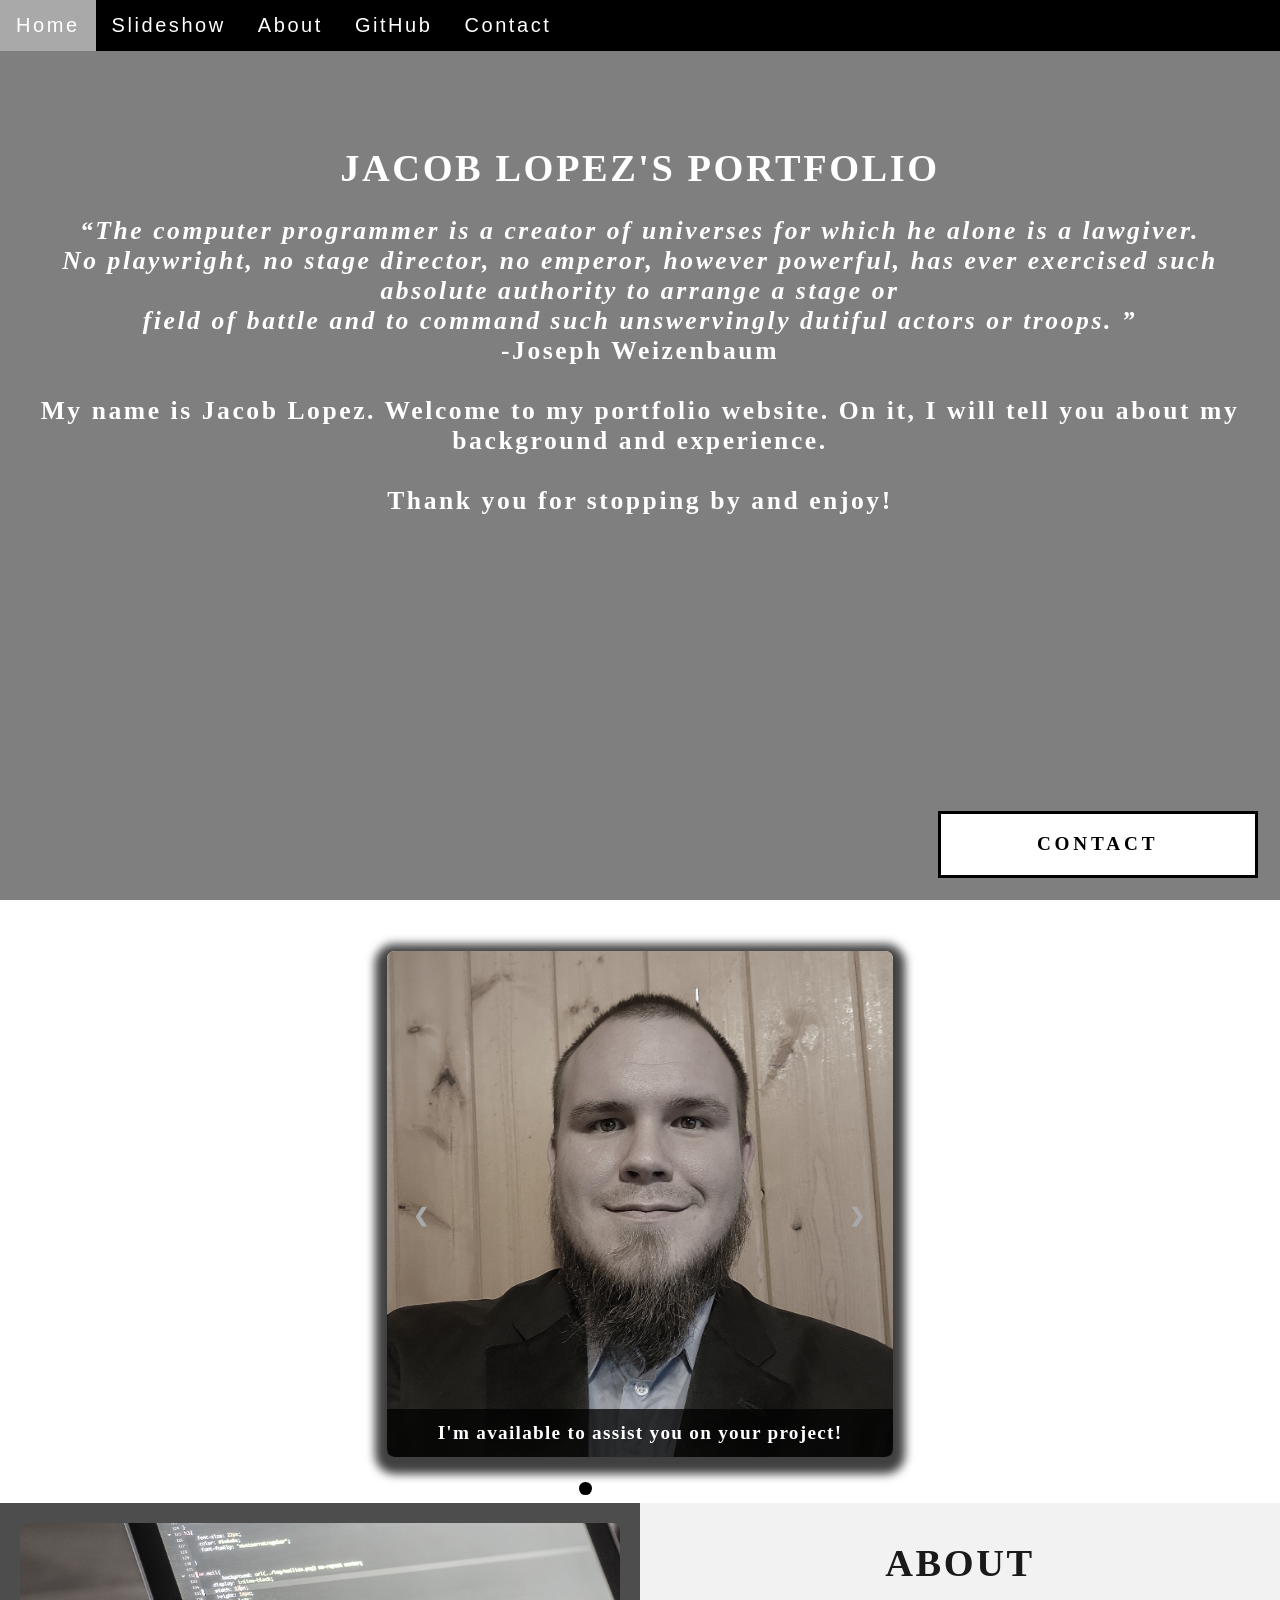
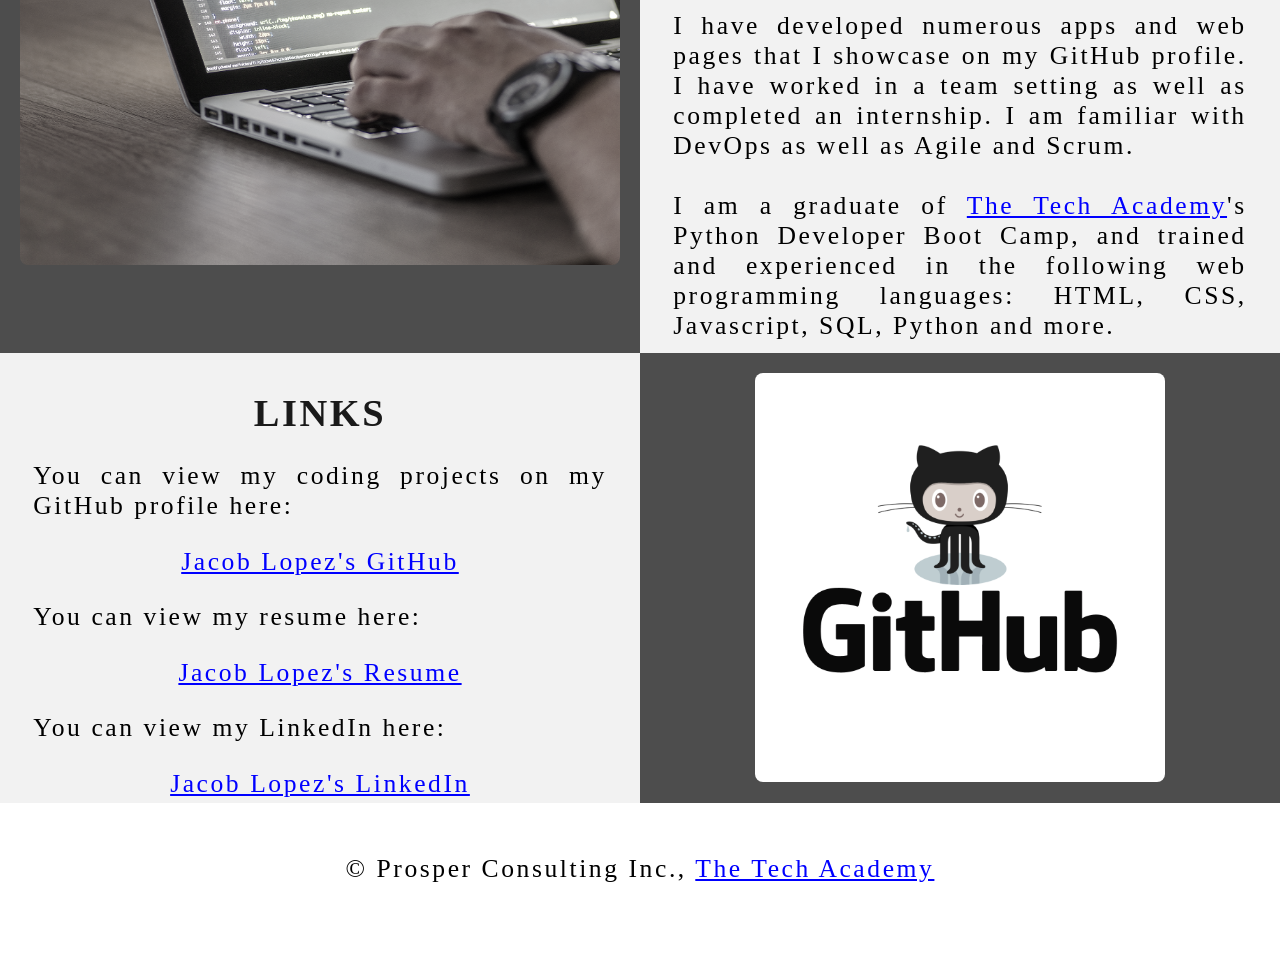
<file: index.html>
<!DOCTYPE html>
<html>
    <!--HEAD-->
    <head>
        <meta charset="UTF-8">
        <meta name="viewport" content="width=device-width" />
        <title>Jacob Lopez</title>
        <link rel="stylesheet" type="text/css" href="stylesheet/portfolio.css">
    </head>

    <!--Body-->
    <body class="Background">

        <!--Navbar-->
        <div class="Navbar">
            <a class="active" href="#Home">Home</a>
            <!-- Added a new section-->
            <a href="#Slideshow">Slideshow</a>
            <a href="#About">About</a>
            <a href="#GitHub">GitHub</a>
            <!-- Onclick and ondblclick functions added to open and close the contact form -->
            <a onclick="openForm()" ondblclick="closeForm()" class="contact">Contact</a>
        </div>

        <!--Background Video-->
        <div id="Home">
            <video autoplay muted loop id="Typing_Video">
                <source src="mp4/Typing_Video.mp4" type="video/mp4">
                <!--Display message if video fails to run-->
                Your browser doesn't support HTML5 video.
            </video>
        </div>

        <!--Video Text-->
        <div class="Video_Text">
            <h1 class="white-text">Jacob Lopez's Portfolio</h1>
            <strong>
                <p class="center">
                    <q>The computer programmer is a creator of universes for which he alone is a lawgiver.
                        <br>No playwright, no stage director, no emperor, however powerful, has ever exercised such absolute authority to arrange a stage or
                        <br>field of battle and to command such unswervingly dutiful actors or troops.
                    </q>
                    <br> -Joseph Weizenbaum
                    <br>
                    <br> My name is Jacob Lopez. Welcome to my portfolio website. On it, I will tell you about my background and experience.
                    <br>
                    <br> Thank you for stopping by and enjoy!
                </p>
            </strong>
        </div>

        <!-- Slideshow section added -->
        <div id="Slideshow">
            <div id="Slideshow_Background"> 
                <div id="Slideshow_Container">
                    <!-- Slide 1 of 5 -->
                    <div class="mySlides fade">
                        <img class="Slideshow_Images" src="images/personal_photo.jpg" alt="Picture of me">
                        <div class="text">I'm available to assist you on your project!</div>
                    </div>
                    <!-- Slide 2 of 5 -->
                    <div class="mySlides fade">
                        <img class="Slideshow_Images" src="images/HTML_CSS_and_JavaScript.jpeg" alt="HTML, CSS, and JS logos"> 
                        <div class="text">I am a full-stack software developer,<br> trained in:<br>HTML, CSS, JavaScript,</div>
                    </div>
                    <!-- Slide 3 of 5 -->
                    <div class="mySlides fade">
                        <img class="Slideshow_Images" src="images/Python.png" alt="Python logo">
                        <div class="text">the popular programming language Python,</div>
                    </div>
                    <!-- Slide 4 of 5 -->
                    <div class="mySlides fade">
                        <img class="Slideshow_Images" src="images/SQL_and_Database.jpg" alt="SQL logo"> 
                        <div class="text">back end development, databases and SQL.</div>
                    </div>
                    <!-- Slide 5 of 5 -->
                    <div class="mySlides fade">
                        <img class="Slideshow_Images" src="images/image_2.png" alt="Contact photo"> 
                        <div class="text"><a class="white-text contact" onclick="openForm()">Contact me now!</a></div> 
                    </div>
                    <!-- Previous and next buttons -->
                    <a class="Previous" onclick="plusSlides(-1)">&#10094;</a>
                    <a class="Next" onclick="plusSlides(1)">&#10095;</a>
                </div>
                <br> <!-- Adds a space between the slideshow images and the dots -->

                <!-- Slideshow dots (these are another way for users to navigate through the slideshow) -->
                <div style="text-align: center">
                    <span class="dot" onclick="currentSlide(1)"></span>
                    <span class="dot" onclick="currentSlide(2)"></span>
                    <span class="dot" onclick="currentSlide(3)"></span> 
                    <span class="dot" onclick="currentSlide(4)"></span> 
                    <span class="dot" onclick="currentSlide(5)"></span> 
                </div>
            </div>
        </div>

        <!--About section-->
        <div class="Row" id="About">
            <!--Left Column-->
            <div class="Column_2">
                <img src="images/image_1.png" alt="Missing photo">
            </div>
            <!--Right Column-->
            <div class="Column_1">
                <h1>About</h1>
                <p>
                    I have developed numerous apps and web pages that I showcase on my GitHub profile. I have worked in a team setting as well as completed an internship. I am familiar with DevOps as well as Agile and Scrum.
                    <br>
                    <br>I am a graduate of <a href="https://www.learncodinganywhere.com" target="_blank">The Tech Academy</a>'s Python Developer Boot Camp, and trained and experienced
                    in the following web programming languages: HTML, CSS, Javascript, SQL, Python and more.
                    <br>
                    <br>I am a full-stack developer and would love to work with you on your project. <a href="#Contact">Contact</a> me below!
                </p>
            </div>
        </div>

        <!--GitHub section-->
        <div class="Row" id="GitHub">
            <!--Left column-->
            <div class="Column_1">
                <h1>Links</h1>
                <p>
                    You can view my coding projects on my GitHub profile here:
                    <br>
                    <p class="center"><a href="https://github.com/JLopez2042" target="_blank">Jacob Lopez's GitHub</a></p>
                </p>
                <p>
                    You can view my resume here:
                    <br>
                    <p class="center"><a href="https://docs.google.com/document/d/1ZkzN4G1MjeeSooZD4BOiX0y_0RstTyoSllLGHJj1f0Y/edit?usp=sharing" target="_blank">Jacob Lopez's Resume</a></p>
                </p>
                <p>
                    You can view my LinkedIn here:
                    <br>
                    <p class="center"><a href="https://www.linkedin.com/in/jacob-lopez-software-developer/" target="_blank">Jacob Lopez's LinkedIn</a></p>
                </p>
            </div>
            <!--Right column-->
            <div class="Column_2">
                <a href="https://github.com/JLopez2042" target="_blank"><img src="images/github_logo.png" alt="GitHub Logo"></a>
            </div>
        </div>

        <!--Contact section-->
        <!-- Contact form -->
        <div id="Contact">
            <button onclick="openForm()" class="Pop_Up_Button">CONTACT</button>
            <div class="form-popup" id="myForm">
                <form action="https://formspree.io/f/xdojnnyz" method="POST" class="form-container"> <!-- Here i'm using a free online service from https://formspree
                    .io/ to send our contact form to an email address of our choosing - note: it will not run unless live on the internet, you have to push it to your online website first -->
                    <h1>Contact</h1>
                    <label for="name"><b>Name</b></label>
                        <input type="text" placeholder="Type your name here" name="name" required>
                    <label for="phone"><b>Phone</b></label>
                        <input type="text" placeholder="Type your phone number here" name="phone">
                    <label for="email"><b>Email</b></label>		
                        <input type="text" placeholder="Type your email address here" name="email" required>
                    <label for="message"><b>Message</b></label>
                        <input type="text" placeholder="Type your message here" name="message">
        
                    <button type="submit" class="btn">SUBMIT</button>
                    <button type="button" class="btn cancel" onclick="closeForm()">CLOSE</button>
                </form>
            </div>
        </div>

        <!--Footer section-->
        <footer>
            <p class="center">&copy Prosper Consulting Inc., <a href="https://www.learncodinganywhere.com/" target="_blank">The Tech Academy</a></p><br>
        </footer>
        <script src="JS/portfolio.js"></script>
    </body>
</html>
</file>
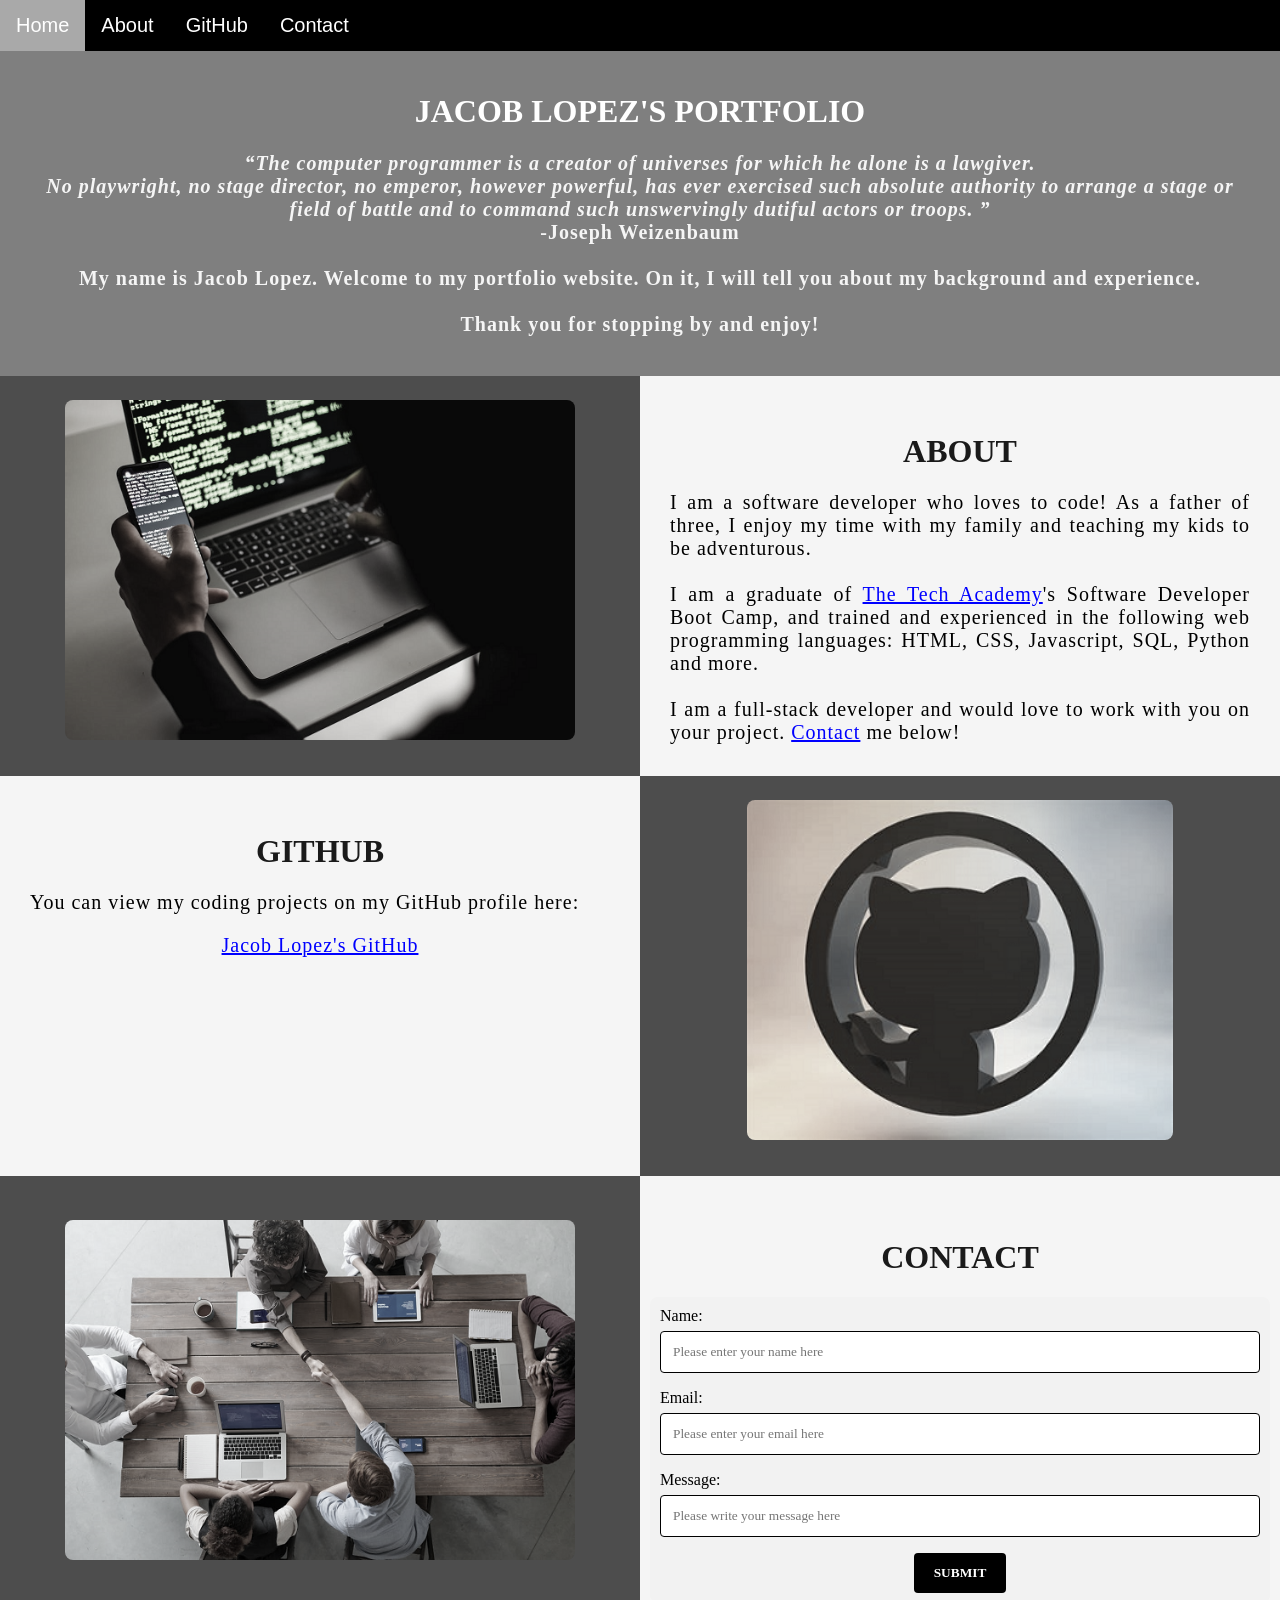
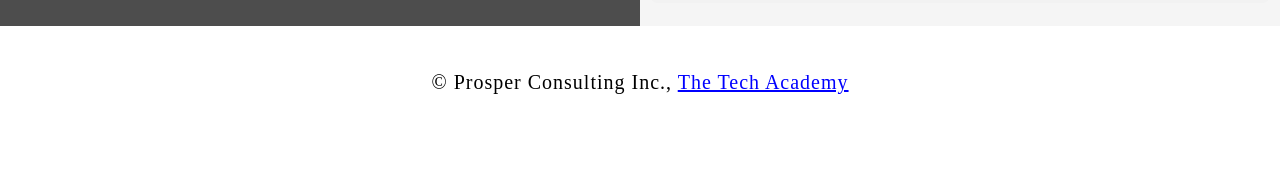
<file: Portfolio Website/index.html>
<!DOCTYPE html>
<html>
    <!--HEAD-->
    <head>
        <meta charset="UTF-8">
        <meta name="viewport" content="width=device-width" />
        <title>Jacob Lopez</title>
        <link rel="stylesheet" type="text/css" href="stylesheet/portfolio.css">
    </head>

    <!--Body-->
    <body class="Background">

        <!--Navbar-->
        <div class="Navbar">
            <a class="active" href="#Home">Home</a>
            <a href="#About">About</a>
            <a href="#GitHub">GitHub</a>
            <a href="#Contact">Contact</a>
        </div>

        <!--Breaks inserted to add space between navbar and the first heading element-->
        <br>
        <br>

        <!--Background Video-->
        <div id="Home">
            <video autoplay muted loop id="Typing_Video">
                <source src="mp4/Typing_Video.mp4" type="video/mp4">
                <!--Display message if video fails to run-->
                Your browser doesn't support HTML5 video.
            </video>
        </div>

        <!--Video Text-->
        <div class="Video_Text">
            <h1 class="white-text">Jacob Lopez's Portfolio</h1>
            <strong>
                <p class="center">
                    <q>The computer programmer is a creator of universes for which he alone is a lawgiver.
                        <br>No playwright, no stage director, no emperor, however powerful, has ever exercised such absolute authority to arrange a stage or
                        <br>field of battle and to command such unswervingly dutiful actors or troops.
                    </q>
                    <br> -Joseph Weizenbaum
                    <br>
                    <br> My name is Jacob Lopez. Welcome to my portfolio website. On it, I will tell you about my background and experience.
                    <br>
                    <br> Thank you for stopping by and enjoy!
                </p>
            </strong>
        </div>

        <!--About section-->
        <div class="Row" id="About">
            <!--Left Column-->
            <div class="Column_2">
                <img src="images/image_1.png" alt="Missing photo">
            </div>
            <!--Right Column-->
            <div class="Column_1">
                <h1>About</h1>
                <p>
                    I am a software developer who loves to code! As a father of three, I enjoy my time with my family and teaching my kids to be adventurous.
                    <br>
                    <br>I am a graduate of <a href="https://www.learncodinganywhere.com" target="_blank">The Tech Academy</a>'s Software Developer Boot Camp, and trained and experienced
                    in the following web programming languages: HTML, CSS, Javascript, SQL, Python and more.
                    <br>
                    <br>I am a full-stack developer and would love to work with you on your project. <a href="#Contact">Contact</a> me below!
                </p>
            </div>
        </div>

        <!--GitHub section-->
        <div class="Row" id="GitHub">
            <!--Left column-->
            <div class="Column_1">
                <h1>GitHub</h1>
                <p>
                    You can view my coding projects on my GitHub profile here:
                    <br>
                    <p class="center"><a href="https://github.com/JLopez2042" target="_blank">Jacob Lopez's GitHub</a></p>
                </p>
            </div>
            <!--Right column-->
            <div class="Column_2">
                <a href="https://github.com/JLopez2042" target="_blank"><img src="images/github_logo.png" alt="GitHub Logo"></a>
            </div>
        </div>

        <!--Contact section-->
        <div class="Row" id="Contact">
            <!--Contact image, left column-->
            <div class="Column_2 Column_tall">
                <img src="images/image_2.png" alt="Contact_Image">
            </div>
            <!--Contact form, right column-->
            <div class="Column_1 Column_tall">
                <h1>Contact</h1>
                <form action="https://formspree.io/f/xdojnnyz" method="POST"><!--Here I'm utilizing a 3rd party service to submit the contact form data, inserting my formspree endpoint in the action attribute-->
                    <label>Name:</label>
                        <input type="text" placeholder="Please enter your name here">
                    <label>Email:</label>
                        <input type="text" id="Email" name="Email" placeholder="Please enter your email here">
                    <label>Message:</label>
                        <input type="text" id="Message" name="Message" placeholder="Please write your message here">
                        <input type="submit" value="SUBMIT">
                </form>
            </div>
        </div>

        <!--Footer section-->
        <footer>
            <p>
                <p class="center">&copy Prosper Consulting Inc., <a href="https://www.learncodinganywhere.com/" target="_blank">The Tech Academy</a></p>
                <br>
            </p>
        </footer>
    </body>
</html>
</file>
<file: stylesheet/portfolio.css>
/*** GENERAL STYLING ***/

/*Affects entire document by targeting the whole html tag */
html {
    scroll-behavior: smooth; /*This ensures that the page scrolling is smooth when the buttons on the nav bar are clicked */
}

/* Body */
body {
    margin: 0%; /* This ensures our site displays all the way to the edge of the browser screen */
    opacity: 1; /* This and transition affect the page loading fade in effect */
    transition: 3s opacity; /* This causes a 3 second fade in */
    letter-spacing: .2vw; /* vw is a relative measurement, 1vw is equal to 1% of the viewport width */
    font-family: Avant Garde, Helvetica;
    font-size: 1.5vw; 
    overflow-x: hidden; /* This prevents the horizontal scroll bar from appearing when the quote is hovered over */
    user-select: none; /* This prevents the text on the webpage from being highlighted by the user */
}

/* This section contributes to the fade effect for the page that occurs when the page is loaded */
body.fade-out {
    opacity: .1; /* This sets the level of opacity at the start of page load */
}

/* Heading 1 elements */
h1 {
    text-transform: uppercase; /*capitalizing all h1 headings */
    font-family: "Trebuchet MS", Optima; /* Sets the font family of all h1 headings */
    text-align: center; /* Centering all h1 elements */
    margin-top: 3%; /* Adds a small margin above h1 elements */
    color: #1a1a1a; 
}

/* Heading 1 element hover effect */
h1:hover {
    filter: grayscale(5%); /* Adds a slightly gray filter to the h1 headings when hovered over */
    transform: scale(1.1); /* When the h1 elements are hovered over they increase in size by 1.1 */
    transition: transform 1s; /* This causes the transformation to last 1 second */
}

/* Styling for portfolio title text */
.white-text {
    color: #fff;/* This is used to change the color of the Portfolio Title text */
    padding-top: 10vh; /* Adds padding (equal to 10% of the viewport height) to the top of the Portfolio Title text */
}

/* Paragraph elements */
p {
    font-family: Perpetua, Rockwell Extra Bold;
    text-align: justify; /* This justifies the text within paragraph elements */
    font-size: 2.5vw; /* Relative font sizing equal to 2.5% of the viewport width */
    padding-left: 1vw; /* Relative padding equal to 1% of the viewport width */
    padding-right: 1vw; /* Relative padding equal to 1% of the viewport width */
}

/* Paragraph element hover effect */
p:hover {
    transition: transform 1s; /* This makes the transform effect last 1 second */
	transform: scale(1.01); /* This makes the paragraphs increase slightly in size when hovered over */
}

/* Center class - this applies to all elements with the class "center" */
.center {
    text-align: center; 
}

/* Center class hover effect - This only affects the quote, github link, and footer */
.center:hover {
    transition: transform 2s; /* This makes the transform effect last 2 seconds */
    transform: scale(1.1); /* This makes the elements with class "center" increase in size by 1.1 when hovered over */
}

/* Anchor elements */
a {
    color: blue;
    cursor: pointer;
    text-decoration: underline; /* This ensures all links are underlined */
}

/* Quotation elements */
q {
    font-style: italic; /* italicizes the text */
}

/* Image elements */
img {
    filter: grayscale(75%); /* This rids our pictures of 75% of their color */
    border-radius: 8px; /* Gives all images slightly rounded corners */
    max-width: 100%; /* Ensures all images stay within the width of their container */
    max-height: 100%; /* Ensures all images stay within the height of their container */
    display: block; /* By specifying block display we can ensure our images are able to be centered */
    margin: auto auto auto auto; /* This centers all images */
}

/* Image element hover effects */
img:hover {
	filter: grayscale(5%);
}

/* The @media rule is used in media queries to apply different styles for different media/types of devices */
/* On screens 576px and smaller the images will be 100px tall and centered vertically in the column */
@media screen and (max-width: 576px) {
    img {
        height: 100px;
        margin-top: 150px;
    }
}

/* Styling for footer element */
footer {
    padding: 2%;
    background-color: white;
}
/*** END OF GENERAL STYLING ***/

/*** NAVBAR STYLING ***/
.Navbar {
    overflow: hidden; /* This ensures that any content that overflows beyond the boundary of our nav bar is not displayed */
    background-color: black;
    position: fixed; /* This keeps the navbar at the top of the screen as we scroll */
    top: 0;
    width: 100%;
    z-index: 1; /* This ensures other elements don't display over the navbar */
    -webkit-animation: moveNav 5s; /* Safari 4.0 - 8.0 */
    animation: moveNav 5s; /* Applies the moveNavText animation for 5 seconds */
}

/* moveNav animation effect for moving the nav bar in from the left of the screen */
@keyframes moveNav {
    from {left: -100vw;} /* The navbar is starting off screen to the left */
    to {left: 0vw;} /* This moves the navbar into place on the screen */
}

/* Navbar links */
.Navbar a {
    float: left;
    display: block; /* This ensures that other text will be displayed on the same line or row, instead of a new line */
    color: white;
    padding: 14px 16px;
    text-decoration: none; /* This gets rid of the underlines under the text on our navbar */
    font-family: 'Gill Sans', 'Gill Sans MT', Calibri, 'Trebuchet MS', sans-serif;
    font-size: 20px;
    text-align: center;
    position: relative; /* This sets the text relative to its normal positioning, allowing us to use the animation below */
    -webkit-animation: moveNavText 5.75s; /* Animation for Safari 4.0 - 8.0 */
    animation: moveNavText 5.75s; /* Applies the moveNavText animation for 5.75s */
}

/* moveNavText animation effect for moving the navbar text from above the view to the navbar */
@keyframes moveNavText {
    from {top: -100vw;} /* This sets the navbar text 100% above the viewport */
    to {top: 0vw;} /* This lowers the navbar text onto the navbar */
}

/* Screens 576px and smaller will display navbar links equally distributed */
@media screen and (max-width: 576px) {
    .Navbar a{
        width: 25%;
        font-size: 12px;
    }
}

/* Navbar hover effects */
.Navbar a:hover {
    background-color: #f4f4f4; /* Defines the background color that will display when you hover over the link */
    color: black; /* This defines the font color that will display when navbar a elements are hovered over */
    font-weight: bold; /* This makes the text on the navbar bold when hovered over */
    cursor: pointer;
    transition: 0.5s ease-in; /* Creates a smooth transition for the hover trigger */
}

/* Navbar home button */
.Navbar a.active { /* This targets the a element on the navbar with the "active" class */
    background-color: darkgray;
}
/*** END OF NAVBAR STYLING ***/

/*** VIDEO STYLING ***/
/* Formatting for background video */
#Typing_Video {
    position: fixed; /* This fixes the video to the page */
    right: 0; /* This ensures there is no space between the edge of the video and the edge of the page */
    bottom: 0; /* This ensures no space between the edge of the video and the bottom of the page */
    min-width: 100%; /* This ensures the video is displayed across the full width of the page */
    z-index: -1; /* This places the video behind the other elements on the page */
}

/* Screens that are 576px and smaller will not display the background video */
@media screen and (max-width: 576px) {
    #Typing_Video {
        display: none;
    }
}

/* Texts over the video */
.Video_Text {
    background: rgba(0, 0, 0, 0.5); /* This provides a semi-transparents background for the text to sit over */
    color: white; /* Makes the font color white */
    width: 100%; /* Ensures the video-text container fills the width of the video */
    height: 100vh; /* This ensures the video-text container fills the height of the viewport so that the slideshow is not partially displayed */
    padding-top: 2vh; /* This adds padding around the video-text container so that the background goes slightly beyond the text */
    position: relative; /* This sets the text relative to its normal positioning, allowing us to use the animation below */
    -webkit-animation: moveVideoText 5.75s; /* Animation for Safari 4.0 - 8.0 */
    animation: moveVideoText 5.75s; /* moveVideoText animation set to 5.75s to match the movenavText animation */
}

/* This animation effect causes the overlay video text to move up from the bottom of the page upon page load */
@keyframes moveVideoText {
    from {top: -100vw;} /* This sets the position of the video text to above the viewport */
    to {top: 0vw;} /* This moves the video text to the normal positioning on the viewport */
}
/*** END OF VIDEO STYLING ***/

/*** Slideshow Styling ***/
#Slideshow_Background {
    background: rgba(255, 255, 255, 0.35); /* This creates a slightly transparent white background that's palced over the video in the background */    
}

.mySlides{
    display: none; /* This prevents the images from being displayed, we will use JS to display these */
}

/* Slideshow section / container */
#Slideshow_Container {
    width: 39.5vw; /* Relative sizing of the container for the slidewshow set to 39.5% of the viewport width */
    height: auto; /* The height of the container is automatically adjusted based on the content it is displaying */
    padding-top: 4%; /* Adds a small padding to the top of the slideshow container */
    position: relative; /* This sets the container relative to its normal positioning */
    margin:auto; /* This will horizontally center the container on the page */
}

/* Remove the underline from the previous and next buttons on the slideshow */
#Slideshow_Container a {
    text-decoration: none;
}

/* Images contained within the slideshow */
.Slideshow_Images {
    vertical-align: middle; /* This centers the images vertically within the slideshow container */
    height: auto; /* The height of the images is automatically adjusted based on the content, ie if your images are different sizes, they will display as different sizes */
    box-shadow: 0px 5px 10px 12px rgba(0, 0, 0, .75); /* Adds a shadow around the slideshow images */
    width: 100%; /* The width of the images is automatically adjusted based on the content */
}

/* Next and previous buttons */
.Previous, .Next {
    cursor: pointer; /* Changes the mouse to a pointer when the buttons are selected */
    position: absolute; /* This makes the next and previous buttons positioned relative to the slideshow container */
    top: 50%; /* This moves the buttons up in the slideshow container */
    width: auto; /* The width of the buttons is automatically adjusted based on the content */
    padding: 2vw; /* Adds padding equal to 2% of the viewport width */
    color: darkgray; 
    font-weight: bold;
    font-size: 1.5vw;
    border-radius: 0 3px 3px 0; /* Adds a slightly rounded border on the top and bottom right corners */
    user-select: none; /* This property makes it so that the user cannot highlight the text */
    transition: 0.6s ease; /* This specifies the details of the hover transition for these elements */
}

/* Positioning the next button on the right hand side */
.Next {
    right: 0; /* This moves the next button to the right side of the slideshow container */
    border-radius: 3px 0 0 3px; /* This changes the border radius on the next button to the top and bottom left of the button */
}

/* Hover effect on slide show buttons */
.Previous:hover, .Next:hover {
    background-color: rgba(0, 0, 0, 0.8); /* Makes the background of the arrows a transparent gray color */
    color: white; /* Makes the arrows white when hovered over */
}

/* Slideshow text */
.text {
    color: white; 
    padding: 1vw;
    position: absolute; /* This ensures the text is positioned within the image */
    bottom: 0; /* This property sets the text at the bottom of the image */
    width: 100%; /* The element covers the full width of the image */
    text-align: center; /* The text is center aligned within the image */
    font-family: Perpetua, Rockwell Extra Bold;
    letter-spacing: .1vw; /* This gives slight spacing between the letters */
    font-size: 1.5vw; /* Font size is relative to the size of the viewport width */
    background-color: rgba(0, 0, 0, 0.75); /* Gives a slightly transparent black background */
    font-weight: bold;
    border-radius: 0px 0px 7px 7px; /* Gives the text background rounded corners on the bottom left and right corners */
}

/* Styling of the dots under the slideshow */
.dot {
    cursor: pointer; /* The cursor changes to pointer when hovered over the dots */
    height: 1vw; /* The dots are sized relative to the viewport width */
    width: 1vw;
    margin: .25vw; /* adds additional spacing between the dots */ 
    background-color: white; /* Makes the dots white */
    border-radius: 50%; /* Makes the dots circles by rounding each corner */
    display: inline-block; /* Allows the dots to sit next to eachother rather than on a new line */
    transition: background-color 0.6s ease; /* When clicked on the dots transition to a different color when clicked or hovered over (the affect is defined below) */
    z-index: 1; /* This ensures the dots will be displayed above any other elements */
}

/* Hover effect for slideshow dots */
.active, .dot:hover {
    background-color: black; /* Sets the color of the dots when active or hovered over */
}

/* Fading animation for slideshow */
.fade {
    animation-name: fade; /* Fade animation is defined below */
    animation-duration: 1.5s; /* The animation lasts 1.5 seconds */
    -webkit-animation-name: fade; /* Same as above for Safari 4.0-8.0 */
    -webkit-animation-duration: 1.5s;
}

@-webkit-keyframes fade {
    from {opacity: .4;} /* Image starts transparent */
    to {opacity: 1;} /* Image ends opaque */
}

@keyframes fade {
    from {opacity: .4;} /* Image starts transparent */
    to {opacity: 1;} /* Image ends opaque */
}
/*** End Slideshow Styling ***/

/*** Table Styling -  this section covers the styling of the columns and rows within the table ***/
* { /*The asterisk is a universal selector that applies this effect to all elements on the page */
    box-sizing: border-box; /* This creates a box with a border within which we will place most of our text */
} 

.Column_1 {
    float: left;
    width: 50%; /* This ensures the column takes up half of the page width */
    padding: 1.6%;
    height: 450px; /* This sets the height of the column to 400px -  this may need to be adjusted depending on the text you enter */
    background-color: #f2f2f2; /* Sets the background color of the left columns */
}

.Column_2 {
    float: left;
    width: 50%;
    padding: 1.6%;
    height: 450px;
    background-color: #4d4d4d;
}

/* This inserts something after the content of selected elements (in this case the elements with class "Row") */
.Row:after {
	content: ""; /* By leaving this blank, we are allowing the footer (covered lower down) to be displayed - removing it makes the footer overwrite a column */
	display: table; /* The display property specifies the type of display behavior; the table value tells the browser to treat the element as a table */
	clear: both; /* This clears any other elements from floating on the left or the right of an element */
}
/*** End of Table Styling ***/

/*** Contact Form Styling ***/
/* Button used to open the contact form - fixed at the bottom of the page */
.Pop_Up_Button {
    position: fixed; /* The element is positioned relative to the viewport and stays in the same location no matter what */
    bottom: 1.75vw; /* Positions the button slightly up from the bottom of the viewport */
    right: 1.75vw; /* Positions the viewport slightly right from the side of the viewport */
    width: 25vw; /* Sets the width relative to the viewport width */
    background-color: white; /* Sets the background color of the button to white */
    color: black; /* Sets the color of the button text to black */
    border: solid black; /* This makes a solid black border around the button */
    cursor: pointer; /* This changes the cursor when hovered over the button to a pointer */
    -webkit-animation: movePopup 5s; /* Animation for 5 seconds for Safari 4.0-8.0 */
    animation: movePopup 5s; /* Animation set for 5 seconds */
}

/* movePopup animation moves the button from off the right side of the screen to its fixed location on the viewport */
@keyframes movePopup {
    from {right: -40vw;} 
    to {right: 1.75vw;}
}

@-webkit-keyframes movePopup {
    from {right: -40vw;} 
    to {right: 1.75vw;}
}

/* Styling for the contact form */
.form-popup {
    z-index: 8; /* This z-index ensures the contact form shows above all other elements on the page */
    display: none; /* Set the display to none, we will use JavaScript to show the contact form */
    position: fixed; /* The form stays in the same location no matter what */
    bottom: .5vw; /* Slightly up from the bottom of the viewport */
    right: .5vw; /* Slightly in from the right side of the viewport */
}

/* Form styling */
.form-container {
    max-width: 49vw; /* Relative sizing of the form container - 49% of the viewport width */
    padding: 1vw; /* Adds padding between the form-popup and the form-container */
    background-color: white; 
}

/* Input fields */
.form-container input[type=text] {
    width: 100%; /* The input boxes completely fill the width of the form-container */
    padding: .93vw; /* Adds padding to the input boxes */
    margin: .6vw 0 .6vw 0; /* Adds space between the input boxes and the labels */
    border: none; /* Removes the border from the input boxes */
    background: Gainsboro; /* Sets the background color of the input boxes */
    font-size: 1vw; /* Relative font sizing based on the width of the viewport */
}

/* General styling for all buttons */
button {
    font-family: "Trebuchet MS", Optima;
    letter-spacing: .3vw; /* Adds slight spacing between the letters */
    font-size: 1.5vw; /* Relative sizing of text */
    font-weight: bold; 
    padding: 1.5vw; /* Adds padding to the text in the button */
    cursor: pointer; /* Changes the cursor to pointer over button elements */
    width: 100%; /* Sets the width of the buttons to 100% of their containers */
    height: auto; /* Allows the height to be resized depending on the content showing */
}

/* Hover effect for contact and submit buttons */
button:hover, .form-container .btn:hover {
    color: white; /* This makes the text in the buttons white when hovered over */
    background-color: black; /* The background of the button changes to black when hovered over */
    transition-duration: 1s; /* This makes the transition last 1 second */
    -webkit-transition-duration: 1s; /* For Safari 4.0-8.0 */
    border-color: silver; /* The border turns silver when the button is hovered over */
}

/* Submit button */
.form-container .btn {
    background-color: white; 
    color: black;
    border-color: black;
    margin-bottom: 1vh; /* Adds space between the submit button and the close button */
}

/* Close button */
.form-container .cancel {
    background-color: black;
    color: white;
    border-color: gray;
}

/* Styling for close button on hover */
.form-container .cancel:hover {
    color: white;
    background-color: darkred;
    transition-duration: 1s;
    -webkit-transition-duration: 1s;
    border-color: black;
}
/*** End of Contact Form Styling ***/

/*** Media Query Section ***/

/*Media rules for paragraph font size for different screen sizes*/
@media screen and (max-width: 527px) {
    p {
        font-size: 3.75vw;
    }
}

@media screen and (min-width: 528px) and (max-width: 660px) {
    p {
        font-size: 3.5vw;
    }
}

@media screen and (min-width: 661px) and (max-width: 799px) {
    p {
        font-size: 2.75vw;
    }
}

@media screen and (min-width: 800px) and (max-width: 924px) {
    p {
        font-size: 2.5vw;
    }
}

@media screen and (min-width: 925px) and (max-width: 1050px) {
    p {
        font-size: 2.25vw;
    }
}

@media screen and (min-width: 1051px) and (max-width: 1310px) {
    p {
        font-size: 2vw;
    } 
}

@media screen and (min-width: 1311px) and (max-width: 1535px) {
    p {
        font-size: 1.75vw;
    }
}

@media screen and (min-width: 1536px) and (max-width: 2269px) {
    p {
        font-size: 1.5vw;
    }
}

@media screen and (min-width: 2270px) {
    p {
        font-size: 1.35vw;
    }
}

/*Media rule for navbar links for different screen sizes*/
/* Screens 1080px and smaller will display navbar links equally distributed */
@media screen and (max-width: 1080px) {
    .Navbar a{
        width: 20%; /* This sets each navbar link to 1/5 of the navbar */
        font-size: 2.5vw;
    }
}

/* Media rules to enlarge the font of the white text for smaller screens */
@media screen and (max-width: 1080px) {
    .quote{
        font-size: 3.5vw;
    }

    .white-text {
        font-size: 4.5vw;
    }
}

/* Media rules to increase the size of the columns for larger screens */
@media screen and (min-width: 1725px) {
    .Column_1 {
        height: 550px;
    }
    .Column_2 {
        height: 550px;
    }
}


/*Media rule to remove margin-top from h1 elements for extra large screens (so that the paragraph text fits in the column*/
@media screen and (min-width: 2000px) {
    h1{
        margin-top: 0;
    }
}
/*** End of Media Query Section ***/
</file>
<file: Portfolio Website/stylesheet/portfolio.css>
/***** GENERAL STYLING *****/
/* Body */
body {
    margin: 0% 
}

/* Heading 1 elements */
h1 {
    text-transform: uppercase;
    font-family: cursive;
    text-align: center;
    margin-top: 3%;
    color: #1a1a1a;
}

/* Heading 1 element hover effect */
h1:hover {
    filter: grayscale(5%);
    transform: scale(1.1);
    transition: transform 1s;
}

/* Styling for portfolio title text */
.white-text {
    color: #fff;
}

/* Paragraph elements */
p {
    font-family: Perpetua, Rockwell Extra Bold;
    text-align: justify;
    letter-spacing: 1px;
    font-size: 20px;
    padding-left: 20px;
    padding-right: 20px;
}

/* Paragraph element hover effect */
p:hover {
    transition: transform 1s;
	transform: scale(1.01);
}

/* Center class - this applies to all elements with the class "center" */
.center {
    text-align: center;
}

/* Center class hover effect - This only affects the quote, github link, and footer */
.center:hover {
    transition: transform 2s;
    transform: scale(1.1);
}

/* Anchor elements */
a {
    color: blue;
}

/* Quotation elements */
q {
    font-style: italic;
}

/* Image elements */
img {
    filter: grayscale(80%);
    border-radius: 8px;
    max-width: 100%;
    height: 340px;
    display: block;
    margin-left: auto;
    margin-right: auto;
}

/* Image element hover effects */
img:hover {
	filter: grayscale(5%);
    transition: transform 1s;
	transform: scale(1.1);
}

/* The @media rule is used in media queries to apply different styles for different media/types of devices */
/* On screens 576px and smaller the images will be 100px tall and centered vertically in the column */
@media screen and (max-width: 576px) {
    img {
        height: 100px;
        margin-top: 150px;
    }
}

/* Styling for footer element */
footer {
    padding: 2%;
    background-color: white;
}
/***** END OF GENERAL STYLING *****/

/***** NAVBAR STYLING *****/
.Navbar {
    overflow: hidden;
    background-color: black;
    position: fixed;
    top: 0;
    width: 100%;
    z-index: 1;
    -webkit-animation: moveNav 5s;
    animation: moveNav 5s;
}

/* moveNav animation effect for moving the nav bar in from the left of the screen */
@keyframes moveNav {
    from {left: -100vw;}
    to {left: 0vw;}
}

/* Navbar links */
.Navbar a {
    float: left;
    display: block;
    color: white;
    padding: 14px 16px;
    text-decoration: none;
    font-family: 'Gill Sans', 'Gill Sans MT', Calibri, 'Trebuchet MS', sans-serif;
    font-size: 20px;
    text-align: center;
    position: relative;
    -webkit-animation: moveNavText 5.75s;
    animation: moveNavText 5.75s;
}

/* moveNavText animation effect for moving the navbar text from above the view to the navbar */
@keyframes moveNavText {
    from {top: -100vw;}
    to {top: 0vw;}
}

/* Screens 576px and smaller will display navbar links equally distributed */
@media screen and (max-width: 576px) {
    .Navbar a{
        width: 25%;
        font-size: 12px;
    }
}

/* Navbar hover effects */
.Navbar a:hover {
    background-color: #f4f4f4;
    color: black;
    font-weight: bold;
}

/* Navbar home button */
.Navbar a.active {
    background-color: darkgray;
}
/***** END OF NAVBAR STYLING *****/

/***** VIDEO STYLING *****/
/* Formatting for background video */
#Typing_Video {
    position: fixed;
    right: 0;
    bottom: 0;
    min-width: 100%;
    z-index: -1;
}

/* Screens that are 576px and smaller will not display the background video */
@media screen and (max-width: 576px) {
    #Typing_Video {
        display: none;
    }
}

/* Texts over the video */
.Video_Text {
    background: rgba(0, 0, 0, 0.5);
    color: whitesmoke;
    width: 100%;
    padding: 20px;
    position: relative;
    -webkit-animation: moveVideoText 5.75s;
    animation: moveVideoText 5.75s;
}

/* This animation effect causes the overlay video text to move up from the bottom of the page upon page load */
@keyframes moveVideoText {
    from {top: -100vw;}
    to {top: 0vw;}
}
/***** END OF VIDEO STYLING *****/

/***** TABLE STYLING *****/
* { /* The asterisk is a universal selector that applies this effect to all elements on the page */
    box-sizing: border-box;
} 

.Column_1 {
    float: left;
    width: 50%;
    padding: 10px;
    padding-top: 3%;
    height: 400px;
    background-color: whitesmoke;
}

/* Screens 576px and smaller will display a scroll bar if the text overflows the column height */
@media screen and (max-width: 576px) {
    .Column_1 {
        overflow: auto;
    }
}

.Column_2 {
    float: left;
    width: 50%;
    padding: 10px;
    padding-top: 1.9%;
    height: 400px;
    background-color: #4d4d4d;
}

.Column_tall {
    padding-top: 3.5%;
    height: 450px;
}

.Row:after {
	content: "";
	display: table;
	clear: both;
}
/***** END OF TABLE STYLING *****/

/***** CONTACT FORM STYLING *****/
/* input[type=text] targets all text input sections of the contact form */
input[type=text] {
    width: 100%;
    padding: 12px;
    border: 1px solid black;
    border-radius: 4px;
    box-sizing: border-box;
    margin-top: 6px;
    margin-bottom: 16px;
    resize: vertical;
    font-family: Perpetua, Rockwell Extra Bold;
}

/* Hover effects for input boxes */
input[type=text]:hover {
    box-shadow: 0 0 5px #00004d inset;
}

/* Submit button */
input[type=submit] {
    background-color: black;
    color: white;
    font-weight: bold;
    padding: 12px 20px;
    border: none;
    border-radius: 4px;
    cursor: pointer;
    display: block;
    margin-left: auto;
    margin-right: auto;
    font-family: Perpetua, Rockwell Extra Bold;
}

/* Hover effect for submit button */
input[type=submit]:hover {
    background-color: whitesmoke;
    color: black;
    transform: scale(1.5);
    transition: transform 1s;
}

/* Form element */
form {
    border-radius: 8px;
    background-color: #f2f2f2; 
    padding: 10px;
    font-family: "Trebuchet MS", Optima;
}
/***** END OF CONTACT FORM STYLING *****/
</file>
